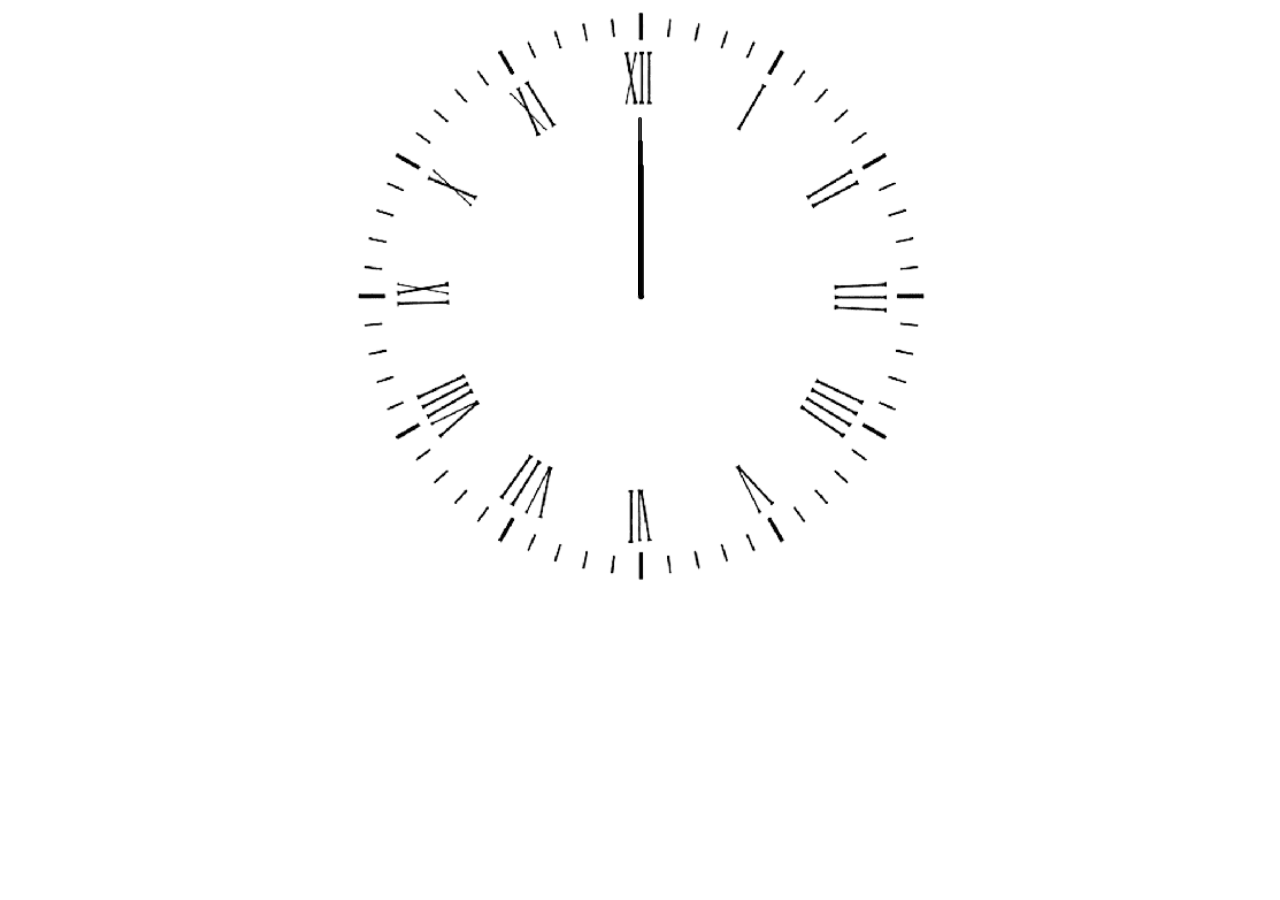
<file: Analog clock/index.html>
<!DOCTYPE html>
<html lang="en">
<head>
    <meta charset="UTF-8">
    <meta http-equiv="X-UA-Compatible" content="IE=edge">
    <meta name="viewport" content="width=device-width, initial-scale=1.0">
    <title>Analog Clock</title>
    <link rel="stylesheet" href="style.css">
    <script src="index.js"></script>
</head>
<body>
    <div id="clockContainer">
            <div id="hour"></div>
            <div id="mins"></div>
            <div id="secs"></div>
    </div>
</body>
</html>
</file>
<file: Analog clock/style.css>
#clockContainer{
    position: relative;
    background-color: red;
    height: 45vw;
    width: 45vw;
    background: url(images/clock.png) no-repeat;
    background-size: 100%;
    margin:auto;
    overflow: auto;
}

#hour, #mins, #secs{
    position:absolute;
    background: black;
    border-radius: 10px;
    opacity:0.8;
    transform-origin: bottom;
}

#hour{
    width: 1%;
    height: 23%;
    top: 27%;
    left: 49.7%;
}
#mins{
    width: 0.8%;
    height: 27%;
    top:23%;
    left:49.7%;
}
#secs{
    width: 0.7%;
    height: 31%;
    top:19%;
    left:49.7%;
}
</file>
